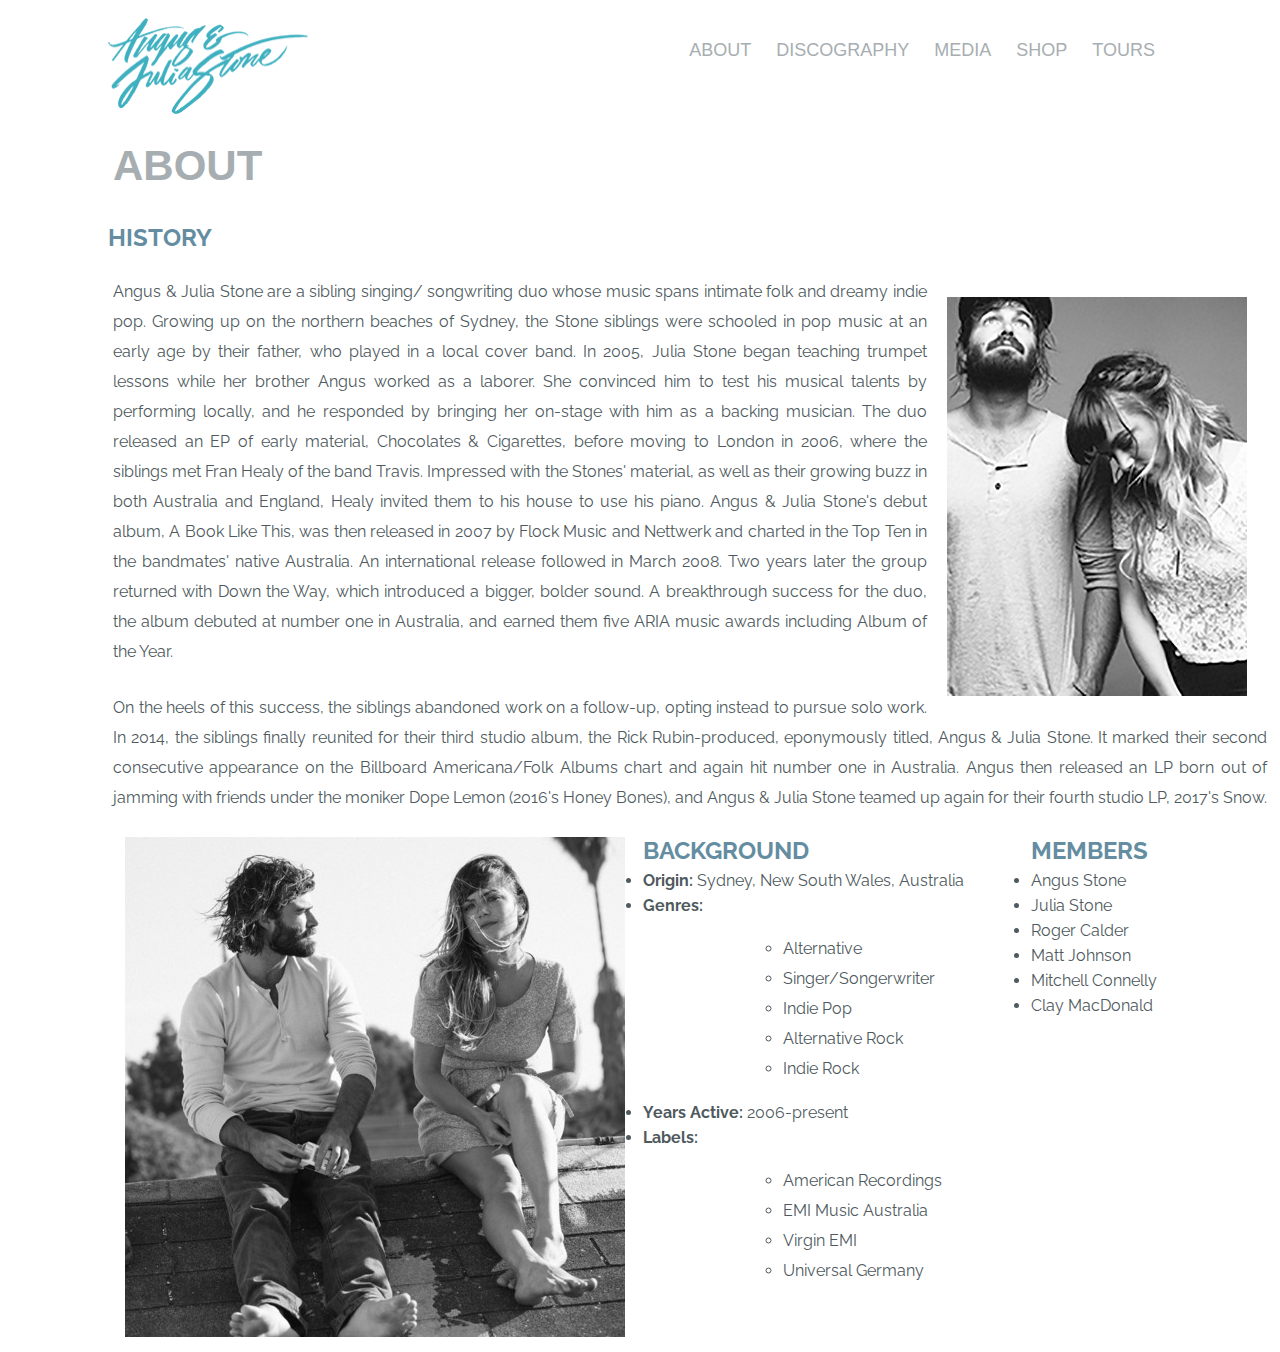
<file: about.html>
<!DOCTYPE html>
<html>
<head>
  <title>Root</title>
  <link href="./assets/stylesheets/aj-css-styles.css" rel="stylesheet"/>
  <link href="https://fonts.googleapis.com/css?family=Raleway&display=swap" rel="stylesheet">
</head>
<body class="main-background">
  <div class="logo"><a href="/"><img src="./assets/images/aj-logo-blue.png" alt="Angus and Julia Stone" style="width:200px;height:95.5px;"></a>
  </div>
  <nav>
    <li><a class="active" href="about.html">ABOUT</a></li>
    <li><a href="discography.html">DISCOGRAPHY</a></li>
    <li><a href="media.html">MEDIA</a></li>
    <li><a href="merch.html">SHOP</a></li>
    <li><a href="tours.html">TOURS</a></li>
  </nav>
      <h1>ABOUT</h1>
      <h2>History</h2>
      <p>
        <img class="about-image-right" src="./assets/images/media-09.jpg" alt="Angus & Julia Stone">Angus & Julia Stone are a sibling singing/ songwriting duo whose music spans intimate folk and dreamy indie pop. Growing up on the northern beaches of Sydney, the Stone siblings were schooled in pop music at an early age by their father, who played in a local cover band. In 2005, Julia Stone began teaching trumpet lessons while her brother Angus worked as a laborer. She convinced him to test his musical talents by performing locally, and he responded by bringing her on-stage with him as a backing musician. The duo released an EP of early material, Chocolates & Cigarettes, before moving to London in 2006, where the siblings met Fran Healy of the band Travis. Impressed with the Stones' material, as well as their growing buzz in both Australia and England, Healy invited them to his house to use his piano. Angus & Julia Stone's debut album, A Book Like This, was then released in 2007 by Flock Music and Nettwerk and charted in the Top Ten in the bandmates' native Australia. An international release followed in March 2008. Two years later the group returned with Down the Way, which introduced a bigger, bolder sound. A breakthrough success for the duo, the album debuted at number one in Australia, and earned them five ARIA music awards including Album of the Year.
      </p>
      <p>
        On the heels of this success, the siblings abandoned work on a follow-up, opting instead to pursue solo work. In 2014, the siblings finally reunited for their third studio album, the Rick Rubin-produced, eponymously titled, Angus & Julia Stone. It marked their second consecutive appearance on the Billboard Americana/Folk Albums chart and again hit number one in Australia. Angus then released an LP born out of jamming with friends under the moniker Dope Lemon (2016's Honey Bones), and Angus & Julia Stone teamed up again for their fourth studio LP, 2017's Snow.
      </p>

      <table class="about-table">
        <tr>
          <th rowspan="2">
             <img class="about-image-left" src="./assets/images/media-08.jpg" alt="Angus & Julia Stone"/>
          </th>
        <th>Background</th>
        <th>Members</th>
        </tr>
        <tr>
          <td>
            <li><b>Origin:</b> 	Sydney, New South Wales, Australia</li>
            <li><b>Genres:</b></li>
            <ul class=about-list>
              <li>Alternative</li>
              <li>Singer/Songerwriter</li>
              <li>Indie Pop</li>
              <li>Alternative Rock</li>
              <li>Indie Rock</li>
            </ul>
            <li><b>Years Active:</b> 2006-present</li>
            <li><b>Labels:</b></li>
            <ul class=about-list>
              <li>American Recordings</li>
              <li>EMI Music Australia</li>
              <li>Virgin EMI</li>
              <li>Universal Germany</li>
            </ul>
          </td>
          <td>
            <li>Angus Stone</li>
            <li>Julia Stone</li>
            <li>Roger Calder</li>
            <li>Matt Johnson</li>
            <li>Mitchell Connelly</li>
            <li>Clay MacDonald</li>
          </td>
        </tr>
      </table>


</body>
</html>
</file>
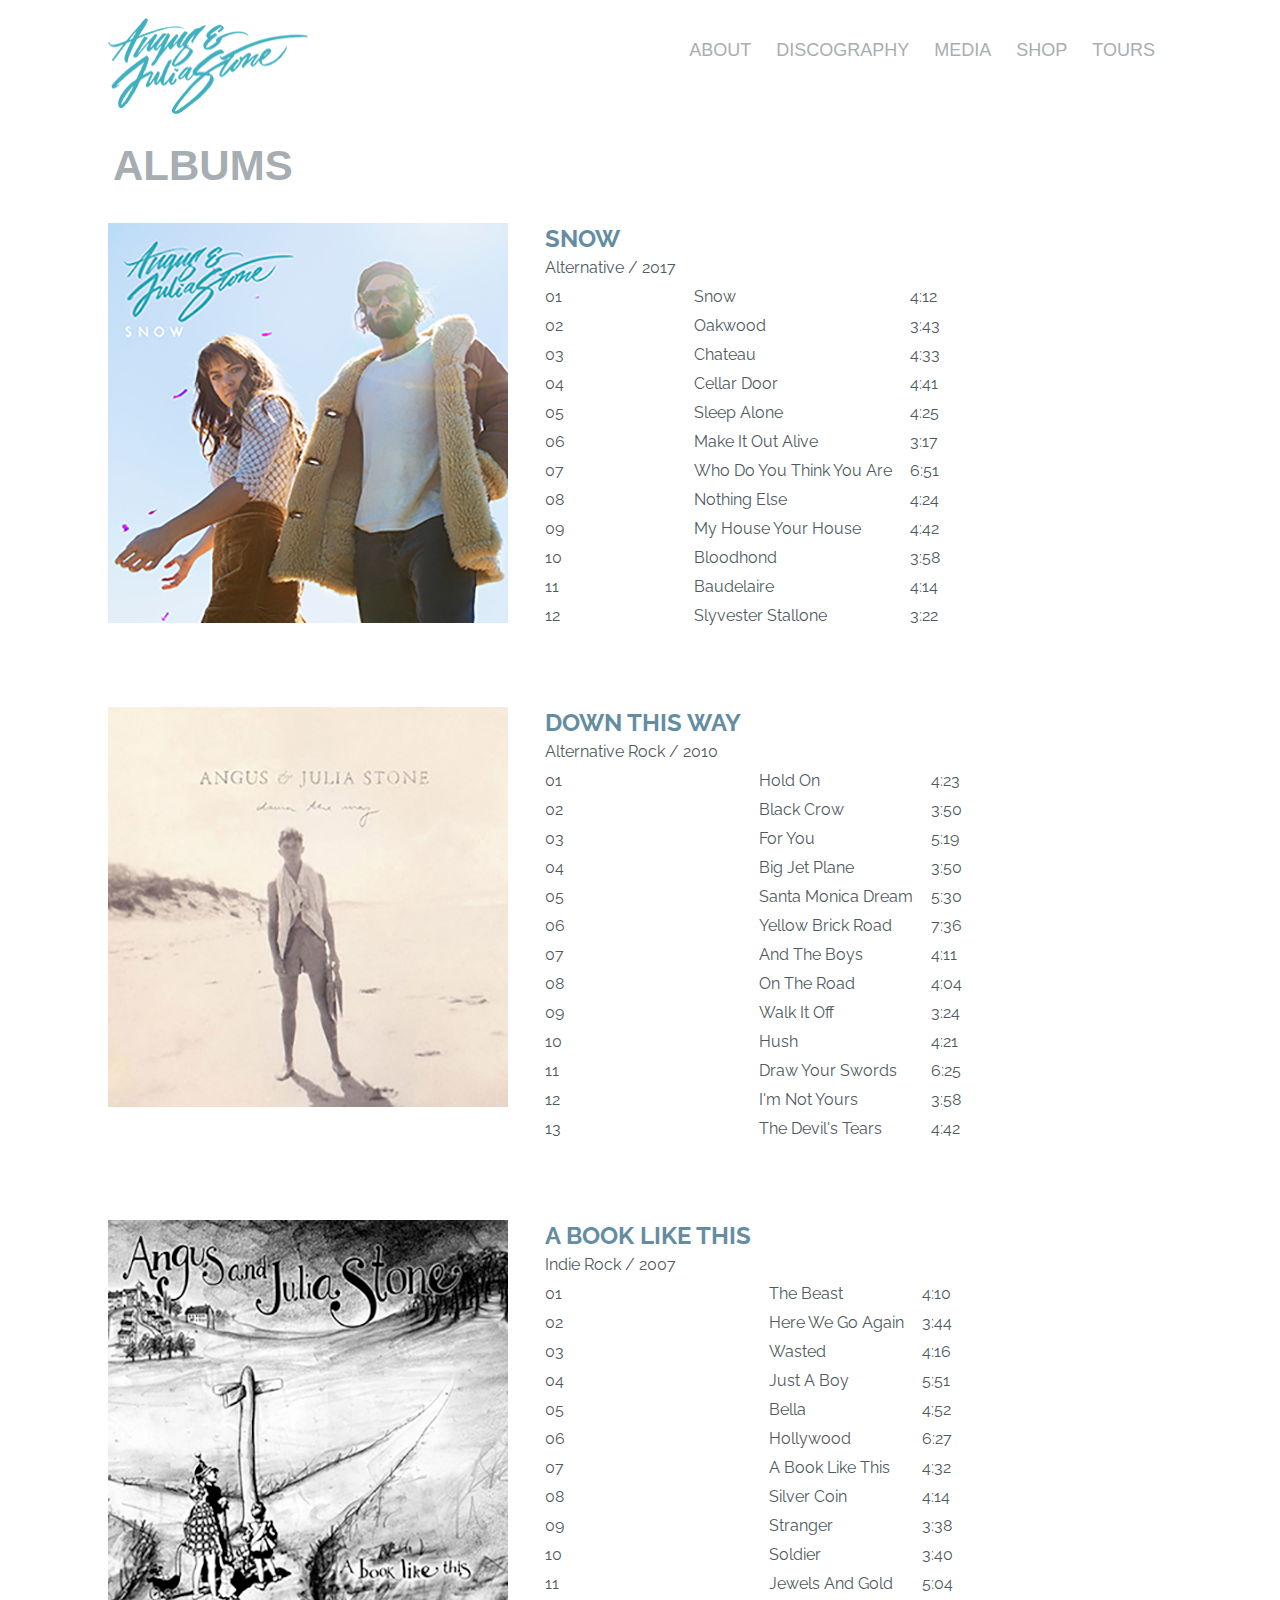
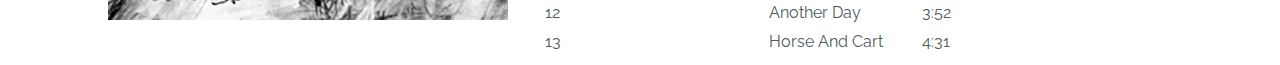
<file: discography.html>
<!DOCTYPE html>
<html>
<head>
  <title>Root</title>
  <link href="./assets/stylesheets/aj-css-styles.css" rel="stylesheet"/>
  <link href="https://fonts.googleapis.com/css?family=Raleway&display=swap" rel="stylesheet">
</head>
<body>
  <div class="logo"><a href="/"><img src="./assets/images/aj-logo-blue.png" alt="Angus and Julia Stone" style="width:200px;height:95.5px;"></a>
  </div>
  <nav>
    <li><a href="about.html">ABOUT</a></li>
    <li><a class="active" href="discography.html">DISCOGRAPHY</a></li>
    <li><a href="media.html">MEDIA</a></li>
    <li><a href="merch.html">SHOP</a></li>
    <li><a href="tours.html">TOURS</a></li>
  </nav>
  <h1>ALBUMS</h1>
  <table class="disco">
    <tr><img class="left" src="./assets/images/album-cover-snow.jpg" alt="Snow Album Cover">
    <th>Snow</th>
    </tr>
    <tr>
      <td>Alternative / 2017</td>
    </tr>
    <tr>
      <td>01</td>
      <td>Snow</td>
      <td>4:12</td>
    </tr>
    <tr>
      <td>02</td>
      <td>Oakwood</td>
      <td>3:43</td>
    </tr>
    <tr>
      <td>03</td>
      <td>Chateau</td>
      <td>4:33</td>
    </tr>
    <tr>
      <td>04</td>
      <td>Cellar Door</td>
      <td>4:41</td>
    </tr>
    <tr>
      <td>05</td>
      <td>Sleep Alone</td>
      <td>4:25</td>
    </tr>
    <tr>
      <td>06</td>
      <td>Make It Out Alive</td>
      <td>3:17</td>
    </tr>
    <tr>
      <td>07</td>
      <td>Who Do You Think You Are</td>
      <td>6:51</td>
    </tr>
    <tr>
      <td>08</td>
      <td>Nothing Else</td>
      <td>4:24</td>
    </tr>
    <tr>
      <td>09</td>
      <td>My House Your House</td>
      <td>4:42</td>
    </tr>
    <tr>
      <td>10</td>
      <td>Bloodhond</td>
      <td>3:58</td>
    </tr>
    <tr>
      <td>11</td>
      <td>Baudelaire</td>
      <td>4:14</td>
    </tr>
    <tr>
      <td>12</td>
      <td>Slyvester Stallone</td>
      <td>3:22</td>
    </tr>
  </table>
  <br /><br /><br /><br />
  <table class="disco">
      <tr><img class="left" src="./assets/images/album-cover-down.jpg" alt="Down This Way Album Cover">
        <th>Down This Way</th>
      </tr>
      <tr>
        <td>Alternative Rock / 2010</td>
      </tr>
      <tr>
        <td>01</td>
        <td>Hold On</td>
        <td>4:23</td>
      </tr>
      <tr>
        <td>02</td>
        <td>Black Crow</td>
        <td>3:50</td>
      </tr>
      <tr>
        <td>03</td>
        <td>For You</td>
        <td>5:19</td>
      </tr>
      <tr>
        <td>04</td>
        <td>Big Jet Plane</td>
        <td>3:50</td>
      </tr>
      <tr>
        <td>05</td>
        <td>Santa Monica Dream</td>
        <td>5:30</td>
      </tr>
      <tr>
        <td>06</td>
        <td>Yellow Brick Road</td>
        <td>7:36</td>
      </tr>
      <tr>
        <td>07</td>
        <td>And The Boys</td>
        <td>4:11</td>
      </tr>
      <tr>
        <td>08</td>
        <td>On The Road</td>
        <td>4:04</td>
      </tr>
      <tr>
        <td>09</td>
        <td>Walk It Off</td>
        <td>3:24</td>
      </tr>
      <tr>
        <td>10</td>
        <td>Hush</td>
        <td>4:21</td>
      </tr>
      <tr>
        <td>11</td>
        <td>Draw Your Swords</td>
        <td>6:25</td>
      </tr>
      <tr>
        <td>12</td>
        <td>I'm Not Yours</td>
        <td>3:58</td>
      </tr>
      <tr>
        <td>13</td>
        <td>The Devil's Tears</td>
        <td>4:42</td>
      </tr>
  </table>
  <br /><br /><br /><br />
  <table class="disco">
    <tr><img class="left" src="./assets/images/album-cover-book-like-this.jpg" alt="Book Like This Album Cover">
    <th>A Book Like This</th>
    </tr>
    <tr>
      <td>Indie Rock / 2007</td>
    </tr>
    <tr>
      <td>01</td>
      <td>The Beast</td>
      <td>4:10</td>
    </tr>
    <tr>
      <td>02</td>
      <td>Here We Go Again</td>
      <td>3:44</td>
    </tr>
    <tr>
      <td>03</td>
      <td>Wasted</td>
      <td>4:16</td>
    </tr>
    <tr>
      <td>04</td>
      <td>Just A Boy</td>
      <td>5:51</td>
    </tr>
    <tr>
      <td>05</td>
      <td>Bella</td>
      <td>4:52</td>
    </tr>
    <tr>
      <td>06</td>
      <td>Hollywood</td>
      <td>6:27</td>
    </tr>
    <tr>
      <td>07</td>
      <td>A Book Like This</td>
      <td>4:32</td>
    </tr>
    <tr>
      <td>08</td>
      <td>Silver Coin</td>
      <td>4:14</td>
    </tr>
    <tr>
      <td>09</td>
      <td>Stranger</td>
      <td>3:38</td>
    </tr>
    <tr>
      <td>10</td>
      <td>Soldier</td>
      <td>3:40</td>
    </tr>
    <tr>
      <td>11</td>
      <td>Jewels And Gold</td>
      <td>5:04</td>
    </tr>
    <tr>
      <td>12</td>
      <td>Another Day</td>
      <td>3:52</td>
    </tr>
    <tr>
      <td>13</td>
      <td>Horse And Cart</td>
      <td>4:31</td>
    </tr>
  </table>


</body>
</html>
</file>
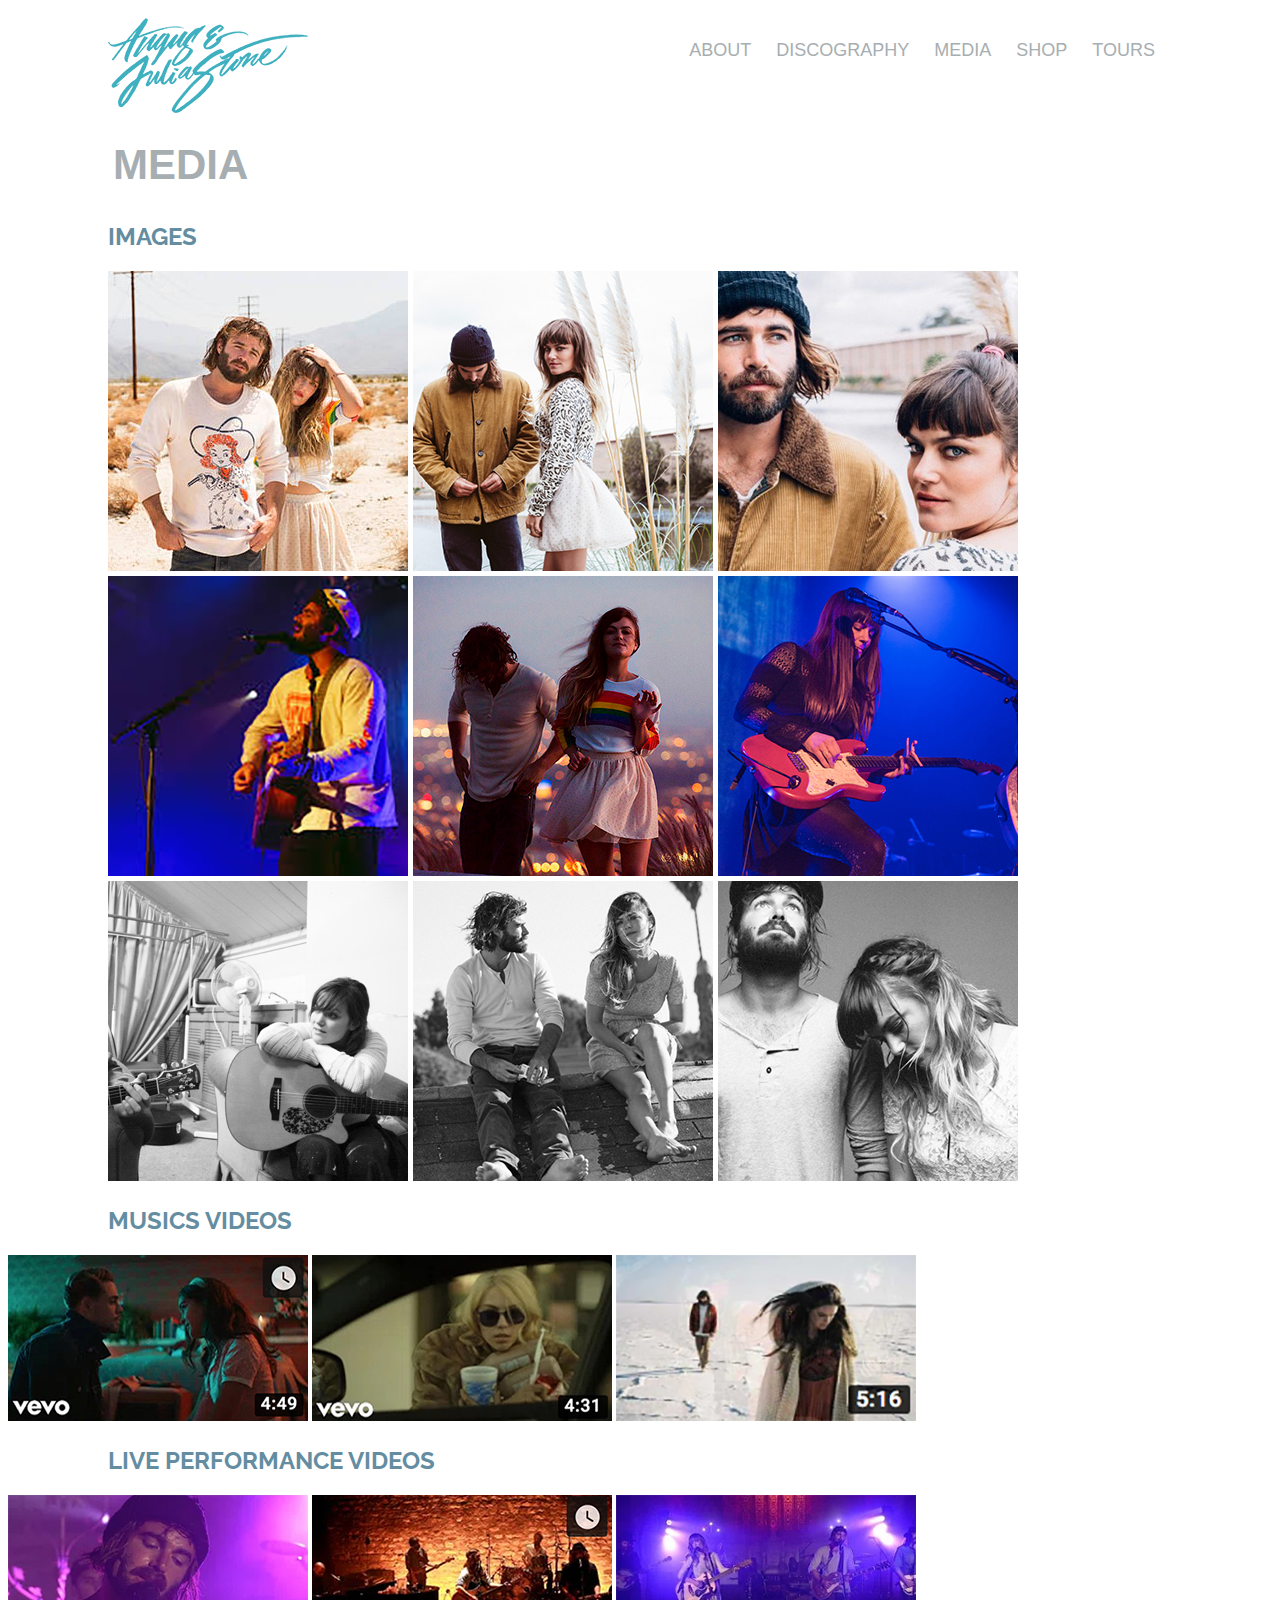
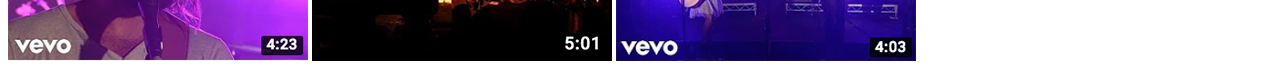
<file: media.html>
<!DOCTYPE html>
<html>
<head>
  <title>Root</title>
  <link href="./assets/stylesheets/aj-css-styles.css" rel="stylesheet"/>
  <link href="./assets/stylesheets/lightbox.min.css" rel="stylesheet"/>
  <link href="https://fonts.googleapis.com/css?family=Raleway&display=swap" rel="stylesheet">
</head>
<body>
  <div class="logo"><a href="/"><img src="./assets/images/aj-logo-blue.png" alt="Angus and Julia Stone"</a>
  </div>
  <nav>
    <li><a href="about.html">ABOUT</a></li>
    <li><a href="discography.html">DISCOGRAPHY</a></li>
    <li><a class="active" href="media.html">MEDIA</a></li>
    <li><a href="merch.html">SHOP</a></li>
    <li><a href="tours.html">TOURS</a></li>
  </nav>
      <h1>MEDIA</h1>
      <h2>Images</h2>
  <div class="media-images">
      <a href="./assets/images/media-01.jpg" data-lightbox="angusjulia" data-title="Anjus and Julia Stone">
      <img src="./assets/images/thumbnails/media-01-thumb.jpg"/>
      </a>
      <a href="./assets/images/media-02.jpg" data-lightbox="angusjulia" data-title="Anjus and Julia Stone">
      <img src="./assets/images/thumbnails/media-02-thumb.jpg"/>
      </a>
      <a href="./assets/images/media-03.jpg" data-lightbox="angusjulia" data-title="Anjus and Julia Stone">
      <img src="./assets/images/thumbnails/media-03-thumb.jpg"/>
      </a>
      <a href="./assets/images/media-04.jpeg" data-lightbox="angusjulia" data-title="Anjus and Julia Stone">
      <img src="./assets/images/thumbnails/media-04-thumb.jpg"/>
      </a>
      <a href="./assets/images/media-06.jpg" data-lightbox="angusjulia" data-title="Anjus and Julia Stone">
      <img src="./assets/images/thumbnails/media-06-thumb.jpg"/>
      </a>
      <a href="./assets/images/media-05.jpg" data-lightbox="angusjulia" data-title="Anjus and Julia Stone">
      <img src="./assets/images/thumbnails/media-05-thumb.jpg"/>
      </a>
      <a href="./assets/images/media-07.jpg" data-lightbox="angusjulia" data-title="Anjus and Julia Stone">
      <img src="./assets/images/thumbnails/media-07-thumb.jpg"/>
      </a>
      <a href="./assets/images/media-08.jpg" data-lightbox="angusjulia" data-title="Anjus and Julia Stone">
      <img src="./assets/images/thumbnails/media-08-thumb.jpg"/>
      </a>
      <a href="./assets/images/media-09.jpg" data-lightbox="angusjulia" data-title="Anjus and Julia Stone">
      <img src="./assets/images/thumbnails/media-09-thumb.jpg"/>
      </a>
    </div>

    <h2>Musics Videos</h2>
    <div class="media-videos">
      <a href="https://www.youtube.com/watch?v=fFHR164mnjg"><img src="./assets/images/media-10.jpg" alt="video"></a>
      <a href="https://www.youtube.com/watch?v=nV50lmpVk1E"><img src="./assets/images/media-11.jpg" alt="video"></a>
      <a href="https://www.youtube.com/watch?v=9uWh-TlEQ4k"><img src="./assets/images/media-12.jpg" alt="video"></a>
    </div>

    <h2>Live Performance Videos</h2>
    <div class="media-videos">
      <a href="https://www.youtube.com/watch?v=oeZG4cUw4T0"><img src="./assets/images/media-13.jpg" alt="video"></a>
      <a href="https://www.youtube.com/watch?v=odzPWB87mBg"><img src="./assets/images/media-14.jpg" alt="video"></a>
      <a href="https://www.youtube.com/watch?v=sztp-eTLk_c"><img src="./assets/images/media-15.jpg" alt="video"></a>
    </div>

  
  <script src="https://code.jquery.com/jquery-3.4.1.min.js" integrity="sha256-CSXorXvZcTkaix6Yvo6HppcZGetbYMGWSFlBw8HfCJo=" crossorigin="anonymous"></script>
  <script src="./assets/javascripts/lightbox.min.js"></script>
</body>
</html>
</file>
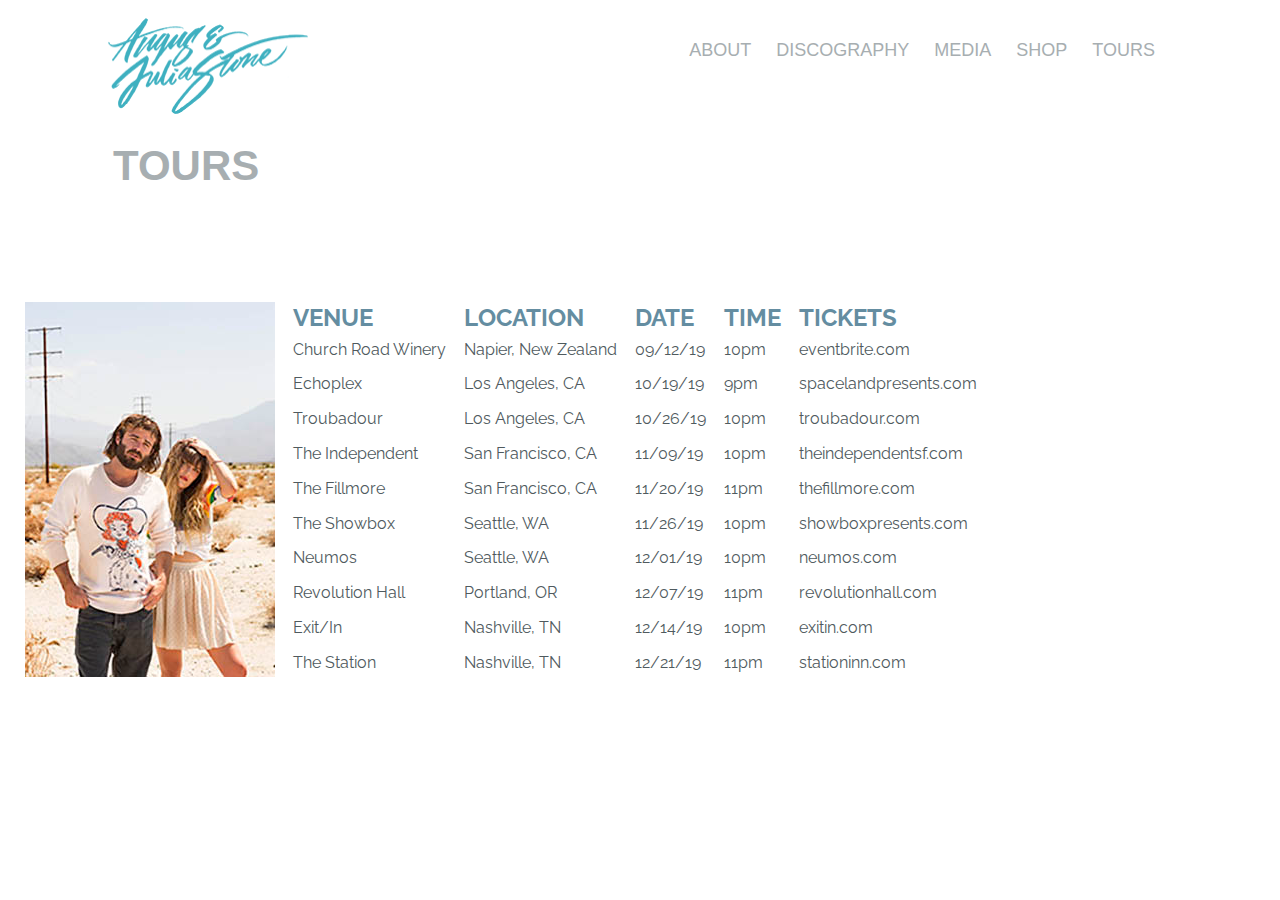
<file: tours.html>
<!DOCTYPE html>
<html>
<head>
  <title>Root</title>
  <link href="./assets/stylesheets/aj-css-styles.css" rel="stylesheet"/>
  <link href="https://fonts.googleapis.com/css?family=Raleway&display=swap" rel="stylesheet">
</head>
<body>
  <div class="logo"><a href="/"><img src="./assets/images/aj-logo-blue.png" alt="Angus and Julia Stone" style="width:200px;height:95.5px;"></a>
  </div>
  <nav>
    <li><a href="about.html">ABOUT</a></li>
    <li><a href="discography.html">DISCOGRAPHY</a></li>
    <li><a href="media.html">MEDIA</a></li>
    <li><a href="merch.html">SHOP</a></li>
    <li><a class="active" href="tours.html">TOURS</a></li>
  </nav>

      <h1>TOURS</h1>
      <div class="tours-table">
      <table>
        <th rowspan="11"><img src="./assets/images/media-01.jpg" alt="Angus and Julia"</th>
        <th>Venue</th>
        <th>Location</th>
        <th>Date</th>
        <th>Time</th>
        <th>Tickets</th>
        </tr>
        <br></br/>
        <br></br/>
        <tr>
          <td>Church Road Winery</td>
          <td>Napier, New Zealand</td>
          <td>09/12/19</td>
          <td>10pm</td>
          <td><a class="body-link" href="https://www.eventbrite.com/">eventbrite.com</a></td>
        </tr>
        <tr>
          <td>Echoplex</td>
          <td>Los Angeles, CA</td>
          <td>10/19/19</td>
          <td>9pm</td>
          <td><a class="body-link" href="http://www.spacelandpresents.com/events/echoplex/">spacelandpresents.com</a></td>
        <tr>
          <td>Troubadour</td>
          <td>Los Angeles, CA</td>
          <td>10/26/19</td>
          <td>10pm</td>
          <td><a class="body-link" href="https://www.troubadour.com/ticket-info/">troubadour.com</a></td>
        </tr>
        <tr>
          <td>The Independent</td>
          <td>San Francisco, CA</td>
          <td>11/09/19</td>
          <td>10pm</td>
          <td><a class="body-link" href="http://www.theindependentsf.com/tickets/">theindependentsf.com</a></td>
        </tr>
        <tr>
          <td>The Fillmore</td>
          <td>San Francisco, CA</td>
          <td>11/20/19</td>
          <td>11pm</td>
          <td><a class="body-link" href="https://thefillmore.com/buy-tickets/">thefillmore.com</a></td>
        </tr>
        <tr>
          <td>The Showbox</td>
          <td>Seattle, WA</td>
          <td>11/26/19</td>
          <td>10pm</td>
          <td><a class="body-link" href="https://www.showboxpresents.com/ticket-info/where-to-buy">showboxpresents.com</a></td>
        </tr>
        <tr>
          <td>Neumos</td>
          <td>Seattle, WA</td>
          <td>12/01/19</td>
          <td>10pm</td>
          <td><a class="body-link" href="http://www.neumos.com/#">neumos.com</a></td>
        </tr>
        <tr>
          <td>Revolution Hall</td>
          <td>Portland, OR</td>
          <td>12/07/19</td>
          <td>11pm</td>
          <td><a class="body-link" href="https://www.revolutionhall.com/calendar/">revolutionhall.com</a></td>
        </tr>
        <tr>
          <td>Exit/In</td>
          <td>Nashville, TN</td>
          <td>12/14/19</td>
          <td>10pm</td>
          <td><a class="body-link" href="http://www.exitin.com/">exitin.com</a></td>
        </tr>
        <tr>
          <td>The Station</td>
          <td>Nashville, TN</td>
          <td>12/21/19</td>
          <td>11pm</td>
          <td><a class="body-link" href="https://www.stationinn.com/">stationinn.com</a></td>
        </tr>
      </table>
  </div>

</body>
</html>
</file>
<file: assets/stylesheets/aj-css-styles.css>
.home-background {
  background: url(../images/home-image-aj.jpg)  no-repeat center center fixed;
  background-size: cover;
}

/*UNIVERSAL*/

html {
  background-color: #ffffff;
}
h1 {
  font-family: "Raleway Thin", Helvetica, sans-serif;
  font-size: 42px;
  color: #a7aeb1;
  padding: 5px;
  margin-left: 100px;
  position: relative;
}
h2 {
  font-family: "Raleway", Helvetica, sans-serif;
  font-size: 24px;
  color: #648da1;
  text-transform: uppercase;
  margin-right: 100px;
  margin-left: 100px;
  text-align: left;
}
nav {
  font-family: "Raleway Light", Helvetica, sans-serif;
  font-size: 18px;
  color: #a7aeb1;
  padding: 5px;
  margin: 25px auto 500px;
  position: absolute;
  top: 10px;
  right: 100px;
}
.logo {
  position: relative;
  top: 10px;
  left: 100px;
}
ul {
  list-style-type: circle;
  margin-left: 100px;
  line-height: 30px;
}
nav li {
  display: inline;
  margin-right: 20px;
}
a {
  font-family: "Raleway Light", Helvetica, sans-serif;
  font-size: 18px;
  color: #a7aeb1;
  text-decoration: none;
}
a:hover {
  color: #648da1;
}
body {
  font-family: "Raleway", Helvetica, sans-serif;
  font-size: 16px;
  color: #4f5a5e;
}
p {
  font-family: "Raleway", Helvetica, sans-serif;
  font-size: 16px;
  color: #4f5a5e;
  padding: 5px;
  line-height: 30px;
  margin-left: 100px;
  position: relative;
  text-align: justify;
}
.body-link {
  font-family: "Raleway", Helvetica, sans-serif;
  font-size: 16px;
  color: #4f5a5e;
}
table.tours {
  table-layout: auto;
  width: 100%;
}
th {
  font-family: "Raleway", Helvetica, sans-serif;
  font-size: 24px;
  color: #648da1;
  text-transform: uppercase;
  margin-left: 100px;
  text-align: left;
  padding-left: 15px;
}
tr{
  font-family: "Raleway", Helvetica, sans-serif;
  font-size: 16px;
  color: #4f5a5e;
  padding: 5px;
  line-height: 25px;
  margin-left: 100px;
  position: relative;
  text-align: left;
}
td {
  padding-left: 15px;
  vertical-align: top;
}
.left {
  float: left;
  padding-right: 20px;
/*  padding: 20px 20px 20px 20px;*/
  margin-left: 100px;
}
.footer {
   position: fixed;
   left: 0;
   bottom: 0;
   width: 100%;
   padding-top: 10px;
   font-family: "Raleway", Helvetica, sans-serif;
   font-size: 10px;
   color: #a7aeb1;
   background-color: #ffffff;
   opacity: 0.5;
   filter: alpha(opacity=50);
   text-align: left;
}

/*SHOP*/

.grid-container {
  display: inline-grid;
  grid-template-columns: auto auto auto;
  margin-left: 100px;
}
.grid-item {
  color: #4f5a5e;
  padding-left: 0px;
  padding-right: 20px;
  padding-top: 20px;
  padding-bottom: 20px;
  font-size: 12px;
  text-align: left;
}
.grid-item:hover {
  opacity: 0.5;
  filter: alpha(opacity=50);
}
.btn {
  border: none;
  outline: none;
  border-radius: 10px;
  font-family: "Raleway", Helvetica, sans-serif;
  font-size: 16px;
  color: #ffffff;
  text-transform: uppercase;
  padding: 10px 16px;
  background-color: #a7aeb1;
  cursor: pointer;
}
.btn:hover {
  background-color: #648da1
}

#myBtnContainer {
  margin-left: 100px;
}
/*DISCOGRAPHY

.zoom {
  padding: 50px;
  transition: transform .2s;
  width: 200px;
  height: 200px;
  margin: 0 auto;
}
.zoom:hover {
  -ms-transform: scale(1.2);
  -webkit-transform: scale(1.2);
  transform: scale(1.2);
}


/*MEDIA*/

.media-images {
  margin-left: 100px;
}
/*.media-images:hover {
  opacity: 0.5;
  filter: alpha(opacity=50);*/
}
.media-video {
  margin-left: 100px;
}

/*TOURS*/


/*ABOUT*/

.about-image-right {
  float: right;
  padding: 20px 20px 20px 20px;
}

.about-table {
  margin-left: 100px;
}

.about-table td {
  padding-right: 50px;
}
</file>
